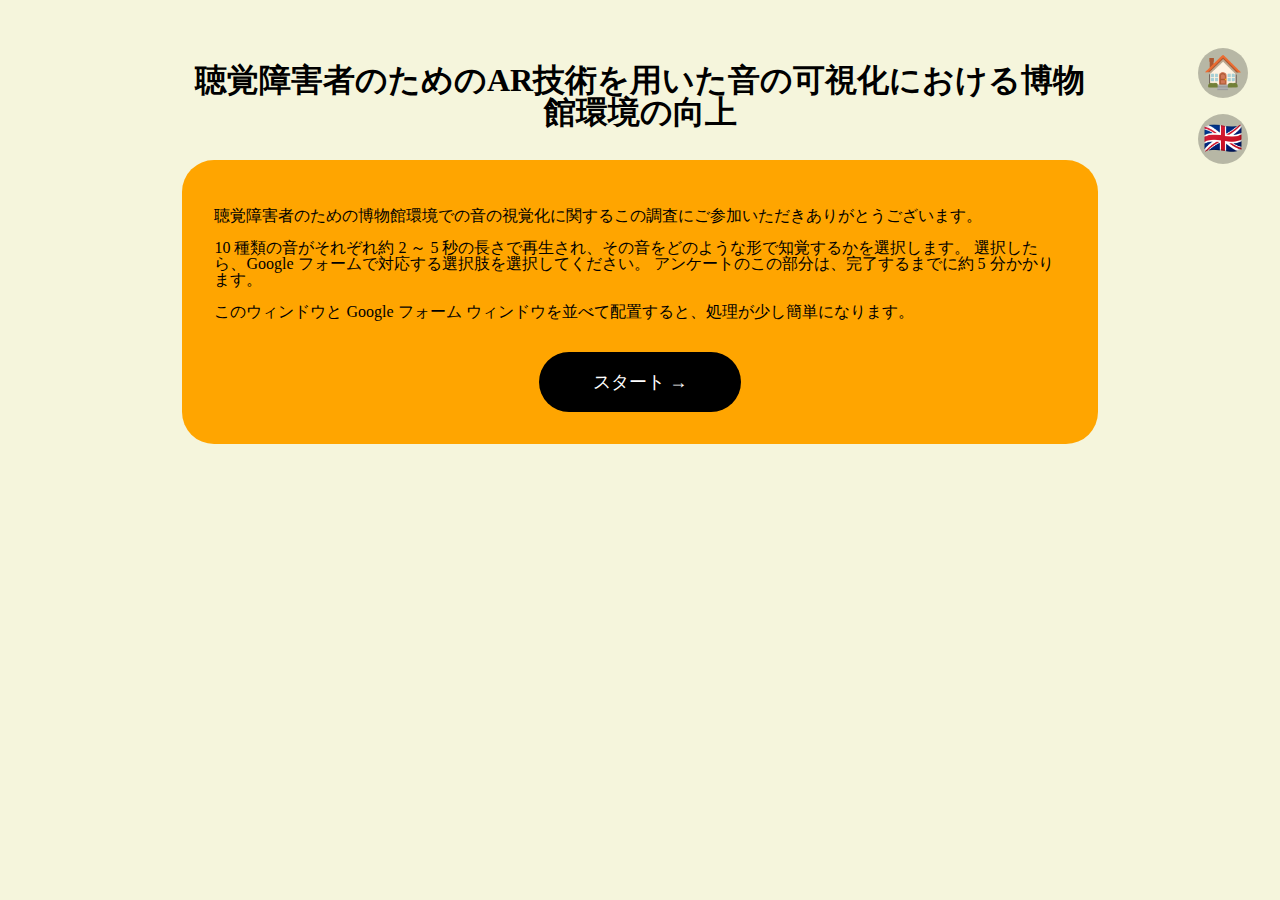
<file: index.html>
<!DOCTYPE html>
<html lang="en">
  <head>
    <meta charset="UTF-8">
    <meta name="viewport" content="width=device-width, initial-scale=1.0">
    <meta http-equiv="X-UA-Compatible" content="ie=edge">
    <title>thesis2022</title>
    <link rel="stylesheet" href="./style/reset.css">
    <link rel="stylesheet" href="./style/style.css">
    <link rel="icon" href="./assets/favicon.ico" type="image/x-icon">
  </head>
  <body>
    <header>
      <nav>
          <a class="navbtn" href="#" title="ホームページ"><h2>&#127968;</h2></a>
          <a class="navbtn" href="./index-eng.html" title="English"><h2>&#127468;&#127463;</h2></a>
      </nav>
    </header>
    <main>
      <h1>聴覚障害者のためのAR技術を用いた音の可視化における博物館環境の向上</h1>  
      <div id="container">
        <p>聴覚障害者のための博物館環境での音の視覚化に関するこの調査にご参加いただきありがとうございます。</p>
        <p>
          10 種類の音がそれぞれ約 2 ～ 5 秒の長さで再生され、その音をどのような形で知覚するかを選択します。 選択したら、Google フォームで対応する選択肢を選択してください。 アンケートのこの部分は、完了するまでに約 5 分かかります。
        </p>
        <p>このウィンドウと Google フォーム ウィンドウを並べて配置すると、処理が少し簡単になります。</p>
        <div class="space"></div>
        <a href="./survey.html"><input type="button" class="btn" value="スタート →"></a>
      </div>
    </main>
  </body>
</html>
</file>
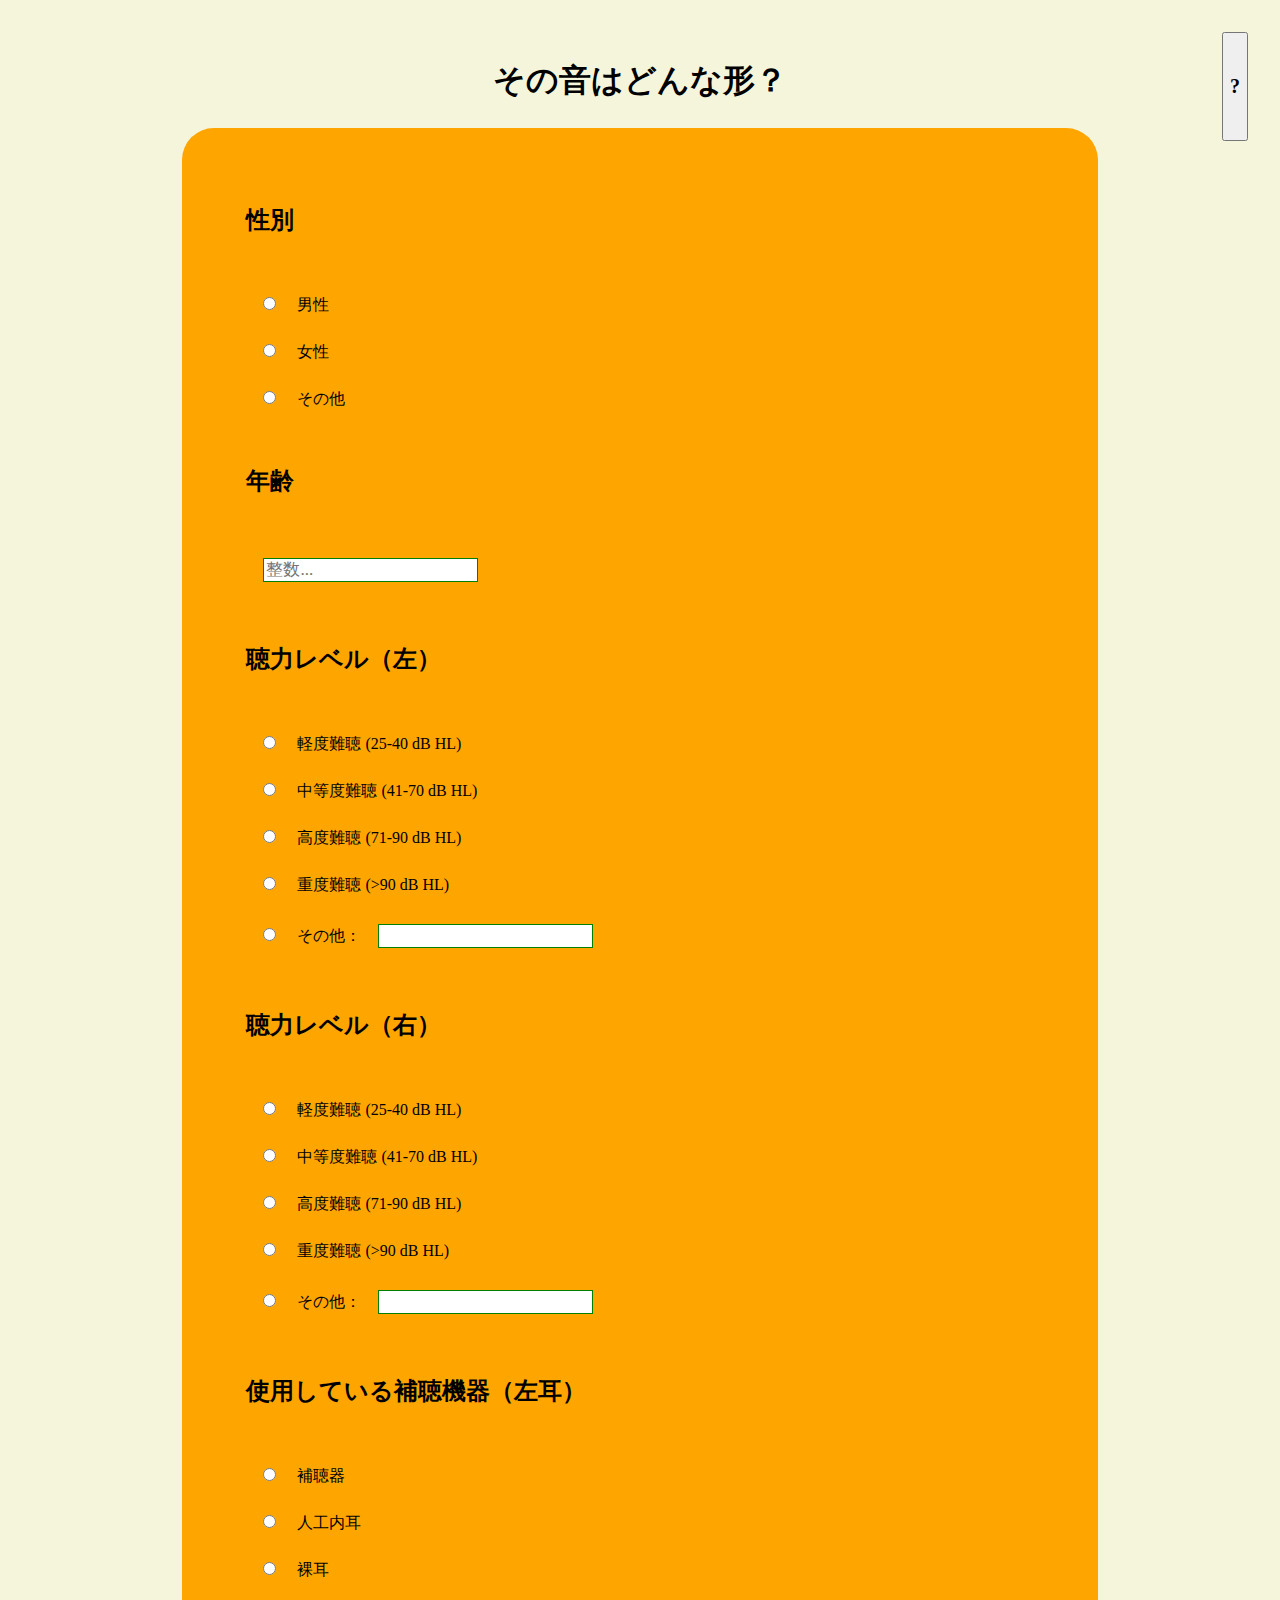
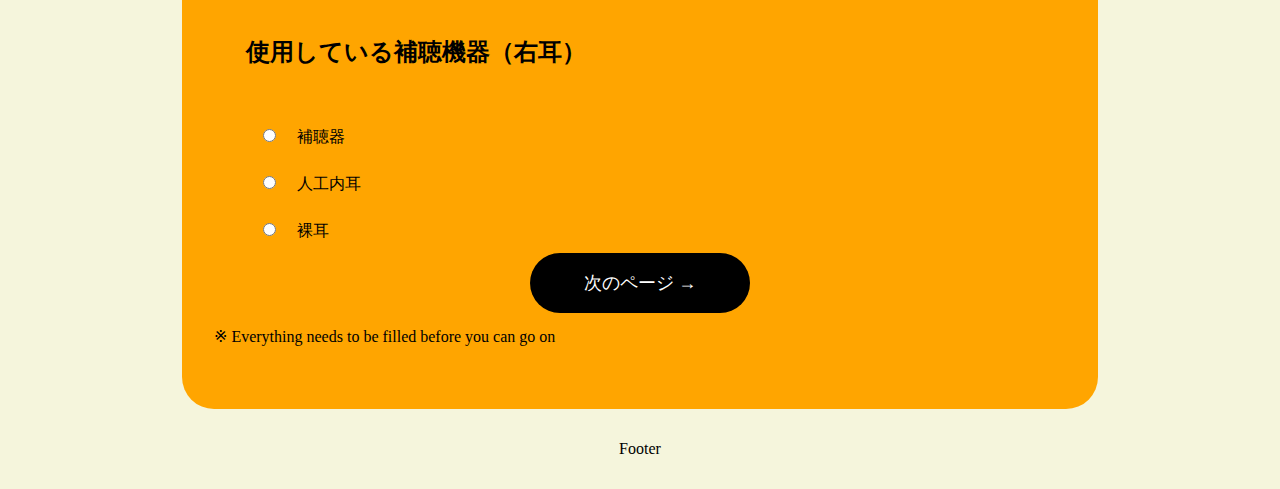
<file: backup.html>
<!DOCTYPE html>
<html lang="en">
  <head>
    <meta charset="UTF-8">
    <meta name="viewport" content="width=device-width, initial-scale=1.0">
    <meta http-equiv="X-UA-Compatible" content="ie=edge">
    <title>My Website</title>
    <link rel="stylesheet" href="./style/reset.css">
    <link rel="stylesheet" href="./style/style.css">
    <link rel="stylesheet" href="./style/page.css">
    <link rel="icon" href="./assets/favicon.ico" type="image/x-icon">
  </head>
  <body>
    <header>
        <button id="infobtn"><h2>?</h2></button>
    </header>
    <div id="info">
        <div id="custom-modal" class="modal">
            <div class="modal-content">
                <span class="close">&times;</span>
                <h2>About</h2>
                <p>
                   Something about this page.
                </p>
            </div>
        </div>
    </div>
    <main>
        <h1>その音はどんな形？</h1>  
        <div id="container">
            <div id="canvas">

                <div class="page"> <!-- FORM PAGE -->
                    <form name="my-form" id="form" action="">
                        <h2 id="qgender">性別</h2>
                        <input type="radio" id="man" name="gender" value="man">
                        <label for="man">男性</label><br />
                        <input type="radio" id="woman" name="gender" value="woman">
                        <label for="woman">女性</label><br />
                        <input type="radio" id="other-gender" name="gender" value="other-gender">
                        <label for="other-gender">その他</label>
    
                        <h2 id="qage">年齢</h2>
                        <input type="number" id="age" name="age" placeholder="整数...">
    
                        <h2 id="qhlevell">聴力レベル（左）</h2>
                        <input type="radio" id="mildl" name="hearing-levell" value="mildl">
                        <label for="mildl">軽度難聴 (25-40 dB HL)</label><br />
                        <input type="radio" id="moderatel" name="hearing-levell" value="moderatel">
                        <label for="moderatel">中等度難聴 (41-70 dB HL)</label><br />
                        <input type="radio" id="severel" name="hearing-levell" value="severel">
                        <label for="severel">高度難聴 (71-90 dB HL)</label><br />
                        <input type="radio" id="profoundl" name="hearing-levell" value="profoundl">
                        <label for="profoundl">重度難聴 (>90 dB HL)</label><br />
                        <input type="radio" id="other-levell" name="hearing-levell" value="other-levell">
                        <label for="other-levell">その他：<input type="text" class="input-radio" name="other-levell" /></label>
    
                        <h2 id="qhlevelr">聴力レベル（右）</h2>
                        <input type="radio" id="mildr" name="hearing-levelr" value="mildr">
                        <label for="mildr">軽度難聴 (25-40 dB HL)</label><br />
                        <input type="radio" id="moderater" name="hearing-levelr" value="moderater">
                        <label for="moderater">中等度難聴 (41-70 dB HL)</label><br />
                        <input type="radio" id="severer" name="hearing-levelr" value="severer">
                        <label for="severer">高度難聴 (71-90 dB HL)</label><br />
                        <input type="radio" id="profoundr" name="hearing-levelr" value="profoundr">
                        <label for="profoundr">重度難聴 (>90 dB HL)</label><br />
                        <input type="radio" id="other-levelr" name="hearing-levelr" value="other-levelr">
                        <label for="other-levelr">その他：<input type="text" class="input-radio" name="other-levelr" /></label>
        
                        <h2 id="qhaidl">使用している補聴機器（左耳）</h2>
                        <input type="radio" id="aidl" name="hearing-aidl" value="aidl">
                        <label for="aidl">補聴器</label><br />
                        <input type="radio" id="implantl" name="hearing-aidl" value="implantl">
                        <label for="implantl">人工内耳</label><br />
                        <input type="radio" id="nothingl" name="hearing-aidl" value="nothingl">
                        <label for="nothingl">裸耳</label>
    
                        <h2 id="qhaidr">使用している補聴機器（右耳）</h2>
                        <input type="radio" id="aidr" name="hearing-aidr" value="aidr">
                        <label for="aidr">補聴器</label><br />
                        <input type="radio" id="implantr" name="hearing-aidr" value="implantr">
                        <label for="implantr">人工内耳</label><br />
                        <input type="radio" id="nothingr" name="hearing-aidr" value="nothingr">
                        <label for="nothingr">裸耳</label>
                </form>
                    <input type="button" class="btn" value="次のページ →" onclick="nextPage(1)">
                    <p>※ Everything needs to be filled before you can go on</p>
                </div>


                <div class="page">
                    <h2 id="audio-title">音１</h2>
                    <h3>以下のボタンを押すと一番似合っている形を選んでください</h3>
                    <input type="button" id="playbtn" class="btn" value="音を出す！">
                    <svg xmlns="http://www.w3.org/2000/svg" class="shape" id="ksvg" width="220px" height="220px" viewBox="0 0 520 520">
                        <path id="Kiki" d="M 412.00,2.00
                        C 413.99,7.07 410.87,18.34 409.80,24.00
                        409.80,24.00 402.08,69.00 402.08,69.00
                        402.08,69.00 381.25,188.00 381.25,188.00
                        381.25,188.00 373.42,233.00 373.42,233.00
                        373.42,233.00 369.00,256.00 369.00,256.00
                        369.00,256.00 402.00,254.00 402.00,254.00
                        402.00,254.00 417.00,253.00 417.00,253.00
                        417.00,253.00 433.00,252.00 433.00,252.00
                        433.00,252.00 454.00,251.00 454.00,251.00
                        454.00,251.00 467.00,250.00 467.00,250.00
                        467.00,250.00 485.00,249.00 485.00,249.00
                        485.00,249.00 505.00,248.00 505.00,248.00
                        500.81,253.25 494.67,256.03 489.00,259.45
                        489.00,259.45 463.00,275.45 463.00,275.45
                        463.00,275.45 406.00,310.45 406.00,310.45
                        406.00,310.45 382.00,325.00 382.00,325.00
                        382.00,325.00 397.73,346.00 397.73,346.00
                        397.73,346.00 432.23,393.00 432.23,393.00
                        432.23,393.00 451.42,419.00 451.42,419.00
                        451.42,419.00 461.00,434.00 461.00,434.00
                        461.00,434.00 443.00,429.37 443.00,429.37
                        443.00,429.37 404.00,419.87 404.00,419.87
                        404.00,419.87 335.00,403.00 335.00,403.00
                        335.00,403.00 299.08,481.00 299.08,481.00
                        299.08,481.00 288.84,503.00 288.84,503.00
                        288.84,503.00 281.00,517.00 281.00,517.00
                        281.00,517.00 273.17,433.00 273.17,433.00
                        273.17,433.00 268.00,377.00 268.00,377.00
                        268.00,377.00 247.00,386.75 247.00,386.75
                        247.00,386.75 214.00,402.74 214.00,402.74
                        214.00,402.74 104.00,453.86 104.00,453.86
                        104.00,453.86 60.00,473.00 60.00,473.00
                        60.00,473.00 75.26,455.42 75.26,455.42
                        75.26,455.42 113.26,413.42 113.26,413.42
                        113.26,413.42 175.84,343.00 175.84,343.00
                        175.84,343.00 203.00,312.00 203.00,312.00
                        203.00,312.00 151.00,283.86 151.00,283.86
                        151.00,283.86 73.00,241.28 73.00,241.28
                        73.00,241.28 33.00,219.31 33.00,219.31
                        33.00,219.31 12.00,207.00 12.00,207.00
                        12.00,207.00 44.00,211.92 44.00,211.92
                        44.00,211.92 104.00,221.92 104.00,221.92
                        104.00,221.92 176.00,233.92 176.00,233.92
                        176.00,233.92 217.00,241.00 217.00,241.00
                        217.00,241.00 187.81,145.00 187.81,145.00
                        187.81,145.00 173.00,95.00 173.00,95.00
                        173.00,95.00 208.00,125.93 208.00,125.93
                        208.00,125.93 246.00,160.17 246.00,160.17
                        246.00,160.17 279.00,190.00 279.00,190.00
                        279.00,190.00 296.58,165.00 296.58,165.00
                        296.58,165.00 323.58,127.00 323.58,127.00
                        323.58,127.00 362.42,72.00 362.42,72.00
                        362.42,72.00 412.00,2.00 412.00,2.00 Z"
                        />
                    </svg>

                    <svg xmlns="http://www.w3.org/2000/svg" class="shape" id="bsvg" width="220px" height="220px" viewBox="0 0 500 500">
                        <path id="Bouba" d="M 245.00,114.00
                        C 245.00,114.00 258.90,88.00 258.90,88.00
                        258.90,88.00 270.30,66.00 270.30,66.00
                        277.53,53.70 288.13,37.57 301.00,30.82
                        312.75,24.66 333.98,22.85 343.32,34.09
                        349.79,41.89 349.29,48.81 350.17,58.00
                        350.47,61.18 350.99,62.23 350.81,65.72
                        349.08,99.31 339.66,131.86 334.25,165.00
                        332.89,173.32 330.92,185.00 333.60,193.00
                        335.57,198.92 340.35,203.56 347.00,202.62
                        354.34,201.59 363.79,192.44 369.17,187.54
                        389.33,169.16 414.68,133.86 446.00,149.95
                        451.97,153.01 458.88,158.07 463.84,162.62
                        470.56,168.79 476.67,177.45 481.81,185.00
                        489.10,195.73 495.69,208.59 494.91,222.00
                        494.01,237.41 483.21,245.73 470.00,251.42
                        448.83,260.55 425.39,262.13 403.00,266.60
                        395.43,268.11 382.60,269.60 376.00,272.82
                        373.57,274.01 369.47,276.15 368.99,279.09
                        368.47,282.21 372.07,286.70 373.92,288.96
                        373.92,288.96 393.39,310.83 393.39,310.83
                        393.39,310.83 428.00,348.58 428.00,348.58
                        434.80,356.52 443.61,368.07 446.90,378.00
                        452.99,396.40 436.74,410.92 419.00,409.91
                        409.51,409.37 393.69,403.39 385.00,399.25
                        385.00,399.25 348.00,382.58 348.00,382.58
                        340.47,379.35 335.44,376.21 327.00,376.00
                        327.00,376.00 354.25,422.00 354.25,422.00
                        358.00,429.52 361.79,437.45 361.99,446.00
                        362.60,472.62 335.79,478.09 315.00,480.17
                        315.00,480.17 306.00,481.00 306.00,481.00
                        306.00,481.00 288.00,481.00 288.00,481.00
                        270.80,480.97 263.85,471.39 256.76,457.00
                        247.01,437.23 240.75,415.99 234.28,395.00
                        234.28,395.00 225.00,367.00 225.00,367.00
                        216.73,369.64 208.36,378.74 201.72,384.47
                        189.89,394.69 179.03,403.97 166.00,412.74
                        154.42,420.54 146.44,425.83 132.00,426.00
                        125.33,426.07 117.14,426.46 111.00,423.59
                        103.45,420.05 97.84,412.59 92.71,406.28
                        78.82,389.21 69.43,370.43 71.84,348.00
                        72.60,340.88 73.47,336.17 77.60,330.00
                        90.06,311.37 122.67,300.54 143.00,292.14
                        143.00,292.14 166.00,281.76 166.00,281.76
                        166.00,281.76 177.00,275.00 177.00,275.00
                        173.29,267.61 166.31,267.62 159.00,266.84
                        159.00,266.84 137.00,265.00 137.00,265.00
                        137.00,265.00 121.00,264.00 121.00,264.00
                        121.00,264.00 88.00,263.00 88.00,263.00
                        88.00,263.00 78.00,262.09 78.00,262.09
                        62.30,261.02 47.13,260.90 32.00,255.79
                        23.22,252.84 14.38,246.93 9.59,238.91
                        3.10,228.38 1.21,209.04 9.59,199.17
                        13.99,194.15 19.77,191.93 26.00,190.37
                        37.83,187.42 50.00,188.25 62.00,188.92
                        87.83,190.36 113.44,194.46 139.00,198.42
                        154.67,200.86 167.08,202.19 183.00,202.00
                        190.15,201.91 191.62,200.70 198.00,198.00
                        194.07,188.29 178.64,176.99 170.27,170.34
                        150.88,154.94 127.02,137.65 110.34,119.73
                        99.32,107.88 90.81,94.63 91.00,78.00
                        91.19,61.54 102.39,48.80 116.00,40.73
                        121.16,37.68 126.23,34.80 132.00,33.04
                        141.28,30.21 166.75,28.65 176.00,31.16
                        181.79,32.73 191.15,37.91 196.00,41.49
                        218.74,58.28 229.76,95.25 245.00,114.00 Z"
                        />
                    </svg>
                    <input type="button" class="btn" id="nextbtn" onclick="nextTab(1)">
                </div>

                <div class="page">
                    <h2>Your answers has been registered, thank you for participating!</h2>
                </div>

            </div>
        </div>
    </main>
    <footer>Footer</footer>

	<!-- <script src="./js/audiocontroller.js"></script> -->
    <script src="./js/showinfo.js"></script>
    <!-- <script src="./js/chooseshape.js"></script> -->
    <script src="./js/survey.js"></script>
  </body>
</html>
</file>
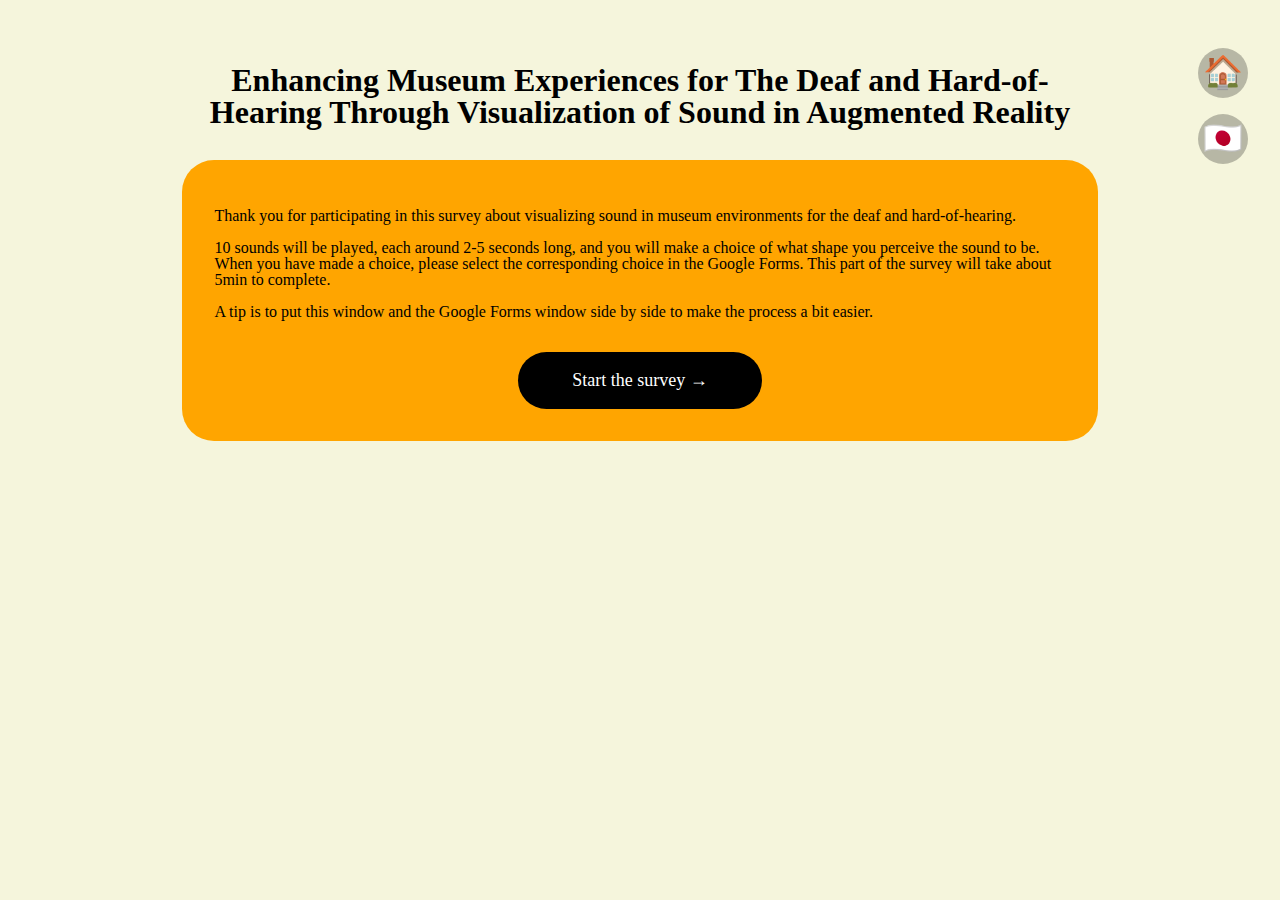
<file: index-eng.html>
<!DOCTYPE html>
<html lang="en">
  <head>
    <meta charset="UTF-8">
    <meta name="viewport" content="width=device-width, initial-scale=1.0">
    <meta http-equiv="X-UA-Compatible" content="ie=edge">
    <title>thesis2022</title>
    <link rel="stylesheet" href="./style/reset.css">
    <link rel="stylesheet" href="./style/style.css">
    <link rel="icon" href="./assets/favicon.ico" type="image/x-icon">
  </head>
  <body>
    <header>
      <nav>
          <a class="navbtn" href="#" title="Home"><h2>&#127968;</h2></a>
          <a class="navbtn" href="./index.html" title="日本語"><h2>&#127471;&#127477;</h2></a>
      </nav>
    </header>
    <main>
      <h1>Enhancing Museum Experiences for The Deaf and Hard-of-Hearing Through Visualization of Sound in Augmented Reality</h1>  
      <div id="container">
        <p>Thank you for participating in this survey about visualizing sound in museum environments for the deaf and hard-of-hearing.</p>
        <p>
          10 sounds will be played, each around 2-5 seconds long, and you will make a choice of what shape you perceive the sound to be.
          When you have made a choice, please select the corresponding choice in the Google Forms.
          This part of the survey will take about 5min to complete.
        </p>
        <p>A tip is to put this window and the Google Forms window side by side to make the process a bit easier.</p>
        <div class="space"></div>
        <a href="./survey-eng.html"><input type="button" class="btn" value="Start the survey →"></a>
      </div>
    </main>
  </body>
</html>
</file>
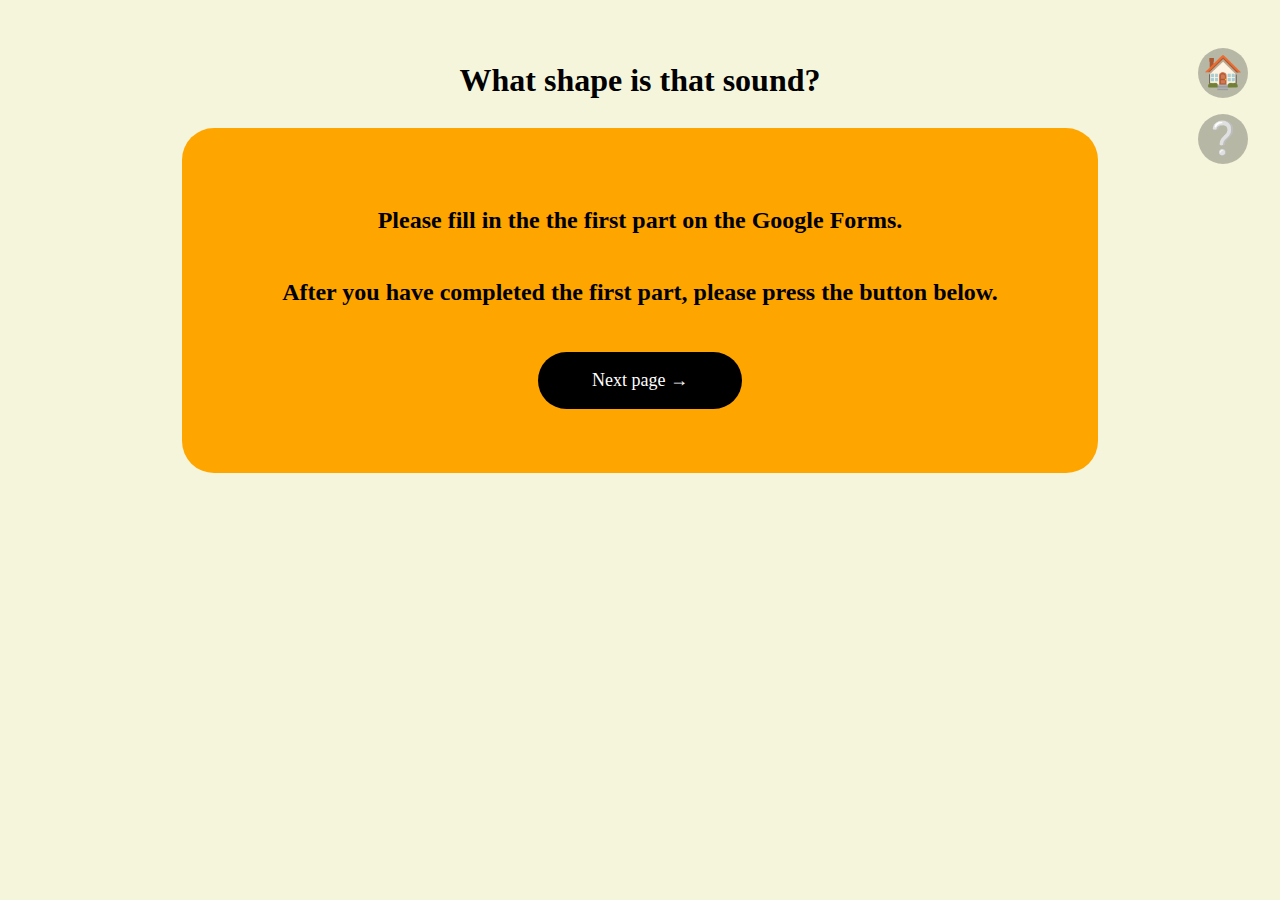
<file: survey-eng.html>
<!DOCTYPE html>
<html lang="en">
  <head>
    <meta charset="UTF-8">
    <meta name="viewport" content="width=device-width, initial-scale=1.0">
    <meta http-equiv="X-UA-Compatible" content="ie=edge">
    <title>thesis2022</title>
    <link rel="stylesheet" href="./style/reset.css">
    <link rel="stylesheet" href="./style/style.css">
    <link rel="stylesheet" href="./style/page.css">
    <link rel="icon" href="./assets/favicon.ico" type="image/x-icon">
  </head>
  <body>
    <header>
        <nav>
            <a class="navbtn" href="./index-eng.html"><h2>&#127968;</h2></a>
            <a class="navbtn" id="infobtn"><h2>&#10068;</h2></a>
        </nav>
    </header>
    <div id="info">
        <div id="custom-modal" class="modal">
            <div class="modal-content">
                <span class="close">&times;</span>
                <h2>Instructions</h2>
                <p>1. Press the "Play sound" button and listen to the audio</p>
                <p>2. Select the shape you think best suits the sound</p>
                <p>3. Fill in the corresponding shape to the corresponding question nr. in the Google Forms</p>
                <br />
                <p>※ Please adjust your volume to a comfortable listening volume</p>
                <p>※ You can listen to the sound as many times as you'd like</p>
            </div>
        </div>
    </div>
    <main>
        <h1>What shape is that sound?</h1>  
        <div id="container">
            <div id="canvas">

                <div class="page"> <!-- FORM PAGE -->
                    <h2>Please fill in the the first part on the Google Forms.</h2>
                    <h2>After you have completed the first part, please press the button below.</h2>
                    <input type="button" class="btn" value="Next page →" onclick="nextPage(1)">
                </div>


                <div class="page">
                    <p>※ Please adjust your volume to a comfortable listening volume</p>
                    <p>※ You can listen to the sound as many times as you'd like</p>
                    <h2 id="audio-title">音１</h2>
                    <h3>Press "play sound" and choose the shape you perceive to be most fitting</h3>
                    <input type="button" id="playbtn" class="btn" value="Play sound">
                    <div id="images">
                    </div>
                    <h3 id="txt"></h3>
                    <input type="button" class="btn inline" id="skipbtn" onclick="nextTab(1, false)">
                    <input type="button" class="btn inline" id="nextbtn" onclick="nextTab(1, true)">
                    <div class="space"></div>
                </div>

                <div class="page">
                    <h2>Thank you for participating!</h2>
                    <h2>You can now close this window.</h2>
                </div>

            </div>
        </div>
    </main>

	<!-- <script src="./js/audiocontroller.js"></script> -->
    <script src="./js/showinfo.js"></script>
    <!-- <script src="./js/chooseshape.js"></script> -->
    <script src="./js/survey.js"></script>
  </body>
</html>
</file>
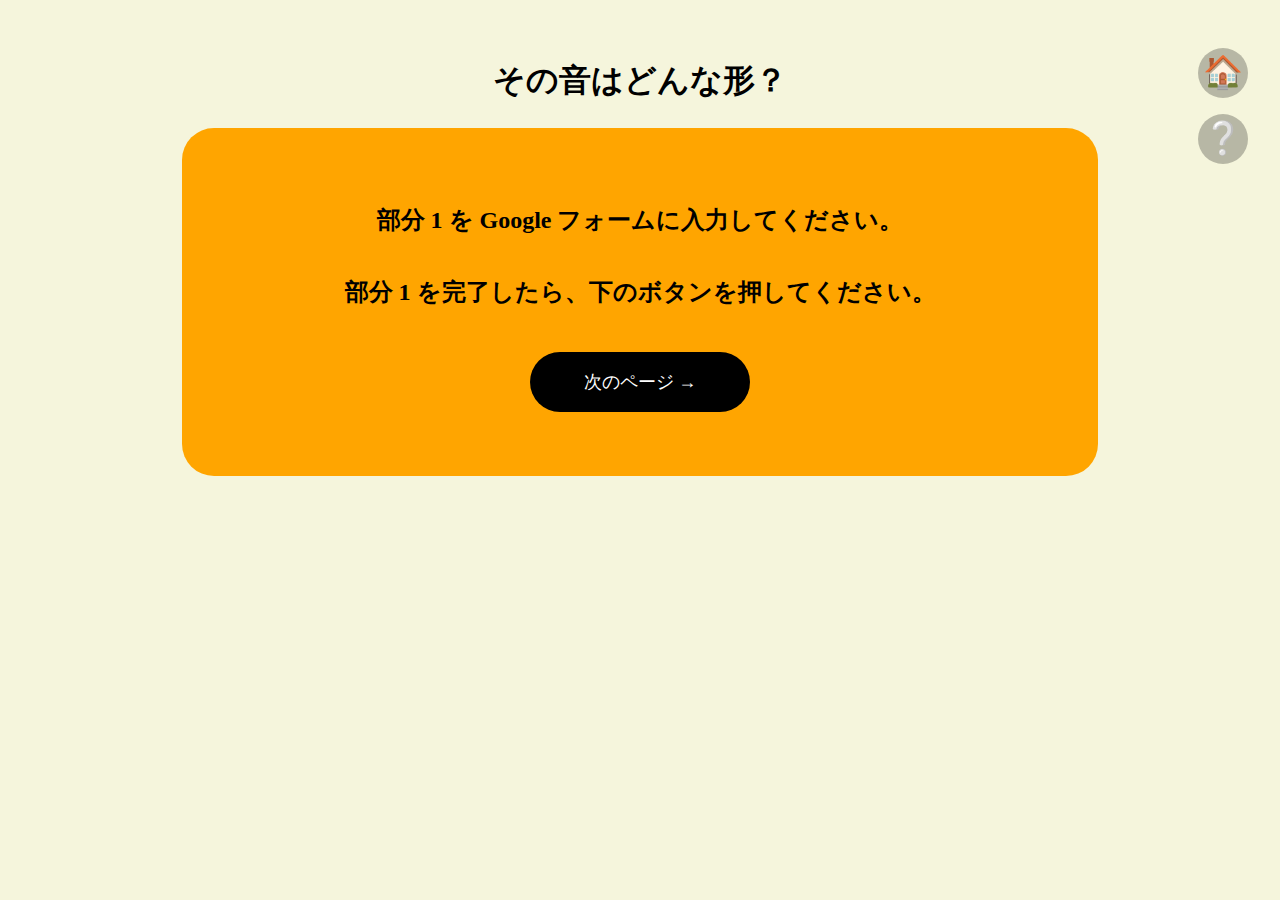
<file: survey.html>
<!DOCTYPE html>
<html lang="ja">
  <head>
    <meta charset="UTF-8">
    <meta name="viewport" content="width=device-width, initial-scale=1.0">
    <meta http-equiv="X-UA-Compatible" content="ie=edge">
    <title>thesis2022</title>
    <link rel="stylesheet" href="./style/reset.css">
    <link rel="stylesheet" href="./style/style.css">
    <link rel="stylesheet" href="./style/page.css">
    <link rel="icon" href="./assets/favicon.ico" type="image/x-icon">
  </head>
  <body>
    <header>
        <nav>
            <a class="navbtn" href="./index.html"><h2>&#127968;</h2></a>
            <a class="navbtn" id="infobtn"><h2>&#10068;</h2></a>
        </nav>
    </header>
    <div id="info">
        <div id="custom-modal" class="modal">
            <div class="modal-content">
                <span class="close">&times;</span>
                <h2>指示</h2>
                <p>１．「音をだす！」ボタンを押して音声を聞く</p>
                <p>２．音を聞いて音に合った形を選択してください</p>
                <p>３．Google フォームで対応する質問番号に対応する形状を記入してください。</p>
                <br/>
                <p>※ 音量は聞き取りやすい音量に調整してください</p>
                <p>※ 何度でも音を聞くことができます</p>
            </div>
        </div>
    </div>
    <main>
        <h1>その音はどんな形？</h1>  
        <div id="container">
            <div id="canvas">

                <div class="page"> <!-- FORM PAGE -->
                    <h2>部分 1 を Google フォームに入力してください。</h2>
                    <h2>部分 1 を完了したら、下のボタンを押してください。</h2>
                    <input type="button" class="btn" value="次のページ →" onclick="nextPage(1)">
                </div>


                <div class="page">
                    <p>※ 音量は聞き取りやすい音量に調整してください</p>
                    <p>※ 何度でも音を聞くことができます</p>
                    <h2 id="audio-title"></h2>
                    <h3>音を聞いてイメージできる図形は以下２つのどちらですか？</h3>
                    <input type="button" id="playbtn" class="btn" value="音を出す！">
                    <div id="images"></div>
                    <h3 id="txt"></h3>
                    <input type="button" class="btn" id="skipbtn" onclick="nextTab(1, false)">
                    <input type="button" class="btn" id="nextbtn" onclick="nextTab(1, true)">
                    <div class="space"></div>
                </div>

                <div class="page">
                    <h2>ご参加いただきありがとうございます！</h2>
                    <h2>このウィンドウを閉じることができます。</h2>
                </div>

            </div>
        </div>
    </main>

	<!-- <script src="./js/audiocontroller.js"></script> -->
    <script src="./js/showinfo.js"></script>
    <!-- <script src="./js/chooseshape.js"></script> -->
    <script src="./js/survey.js"></script>
  </body>
</html>
</file>
<file: style/style.css>
body {
    background-color: beige;
    padding: 2em;
}

main {
    text-align: center;
    margin: 2em 0;
}

header {
    float: right;
}

.space {
    margin: 2em 0;
}

/* INFO BUTTON */
.navbtn{
    display: block;
    color: inherit;
    border: none;
    width: 50px;
    height: 50px;
    border-radius: 100%;
    font: inherit;
    cursor: pointer;
    outline: inherit;
    margin: 1em 0;
    background-color: rgb(0, 0, 0, 0.25);
}

.navbtn h2{
    font-size: xx-large;
    margin: 0;
    padding-top: 0.25em;
    opacity: 1;
    text-align: center;
}

.navbtn:hover {
    transform: scale(1.2);
}

footer {
    text-align: center;
}

#container {
    background: orange;
    width: 70%;
    height: auto;
    margin: auto;
    padding: 2em;
    border-radius: 2em;
}

.tab {
    display: block;
}

h1, h2, h3, h4, h5, p, input {
    font-family: 'Times New Roman', Times, serif;
}

a {
    text-decoration: none;
}

b {
    font-weight: bold;
}

i {
    font-style: italic;
}

p {
    text-align: left;
    margin: 1em 0;
}

h1 {
    font-weight: bold;
    max-width: 900px;
    font-size: 2em;
    margin: 1em auto;
}

h2 {
    font-weight: bold;
    font-size: 1.5em;
    margin: 2em 0;
}

h3 {
    font-size: 1.2em;
    margin: 2em 0;
}

.btn {
    display: inline;
    margin: auto 2em;
    padding: 1em 3em;
    background: black;
    color: white;
    text-decoration: none;
    border: none;
    border-radius: 2em;
    font-size: large;
    cursor: pointer;
}

.btn:visited {
    text-decoration: none;
}

.btn:hover {
    background: red;
    text-decoration: none;
}

.btn:active {
    text-decoration: none;
}

/* FORM CSS */
#form {
    text-align: left;
    padding-left: 2em;
}

input {
    font-size: 17px;
    margin: 1em;
    border: 1px solid green;
}
  
/* Mark input boxes that gets an error on validation: */
.invalid {
    color: red;
}

input.invalid {
    background-color: red;
}
  
/* Hide all steps by default: */
.page {
    display: none;
}
</file>
<file: style/page.css>
.shapes {
    display: inline;
    margin: 3em 1em;
}

#ksvg, #bsvg {
    transform-origin: 50% 50%;
    cursor: pointer;
    stroke: white;
    padding: 3em;
    margin: 2em 5em;
}

#ksvg:hover, #bsvg:hover {
    transform: scale(1.2);
}

#canvas {
    margin-bottom: 2em;
}

#info {
    padding-top: 2em;
    position: absolute;
    cursor: pointer;
}

/* Background for modal - black transparent background*/
.modal {
    display: none;      /* Hidden by default */
    position: fixed;    /* Stay in place */
    z-index: 1;         /* Sit on top */
    left: 0;
    top: 0;
    width: 100%;        /* Full width */
    height: 100%;       /* Full height */
    overflow: auto;     /* Enable scroll if needed */
    background-color: rgb(0, 0, 0);         /* Fallback color */
    background-color: rgba(0, 0, 0, 0.3);   /* Black w/ opacity */
}


/* Modal Content/Box */
.modal-content {
    background-color: rgb(223, 134, 0);
    border-radius: 2em;
    margin: 15% auto;   /* 15% from the top and centered */
    padding: 20px 50px;
    width: 50%;
    height: auto;       /* Could be more or less, depending on screen size */
    font-size: 15px;
}


/* The Close Button */
.close {
    text-align: right;
    color: black;
    float: right;
    font-size: 50px;
    font-weight: bold;
}

.close:hover, .close:focus {
    transform: scale(1.2);
    text-decoration: none;
    cursor: pointer;
}
</file>
